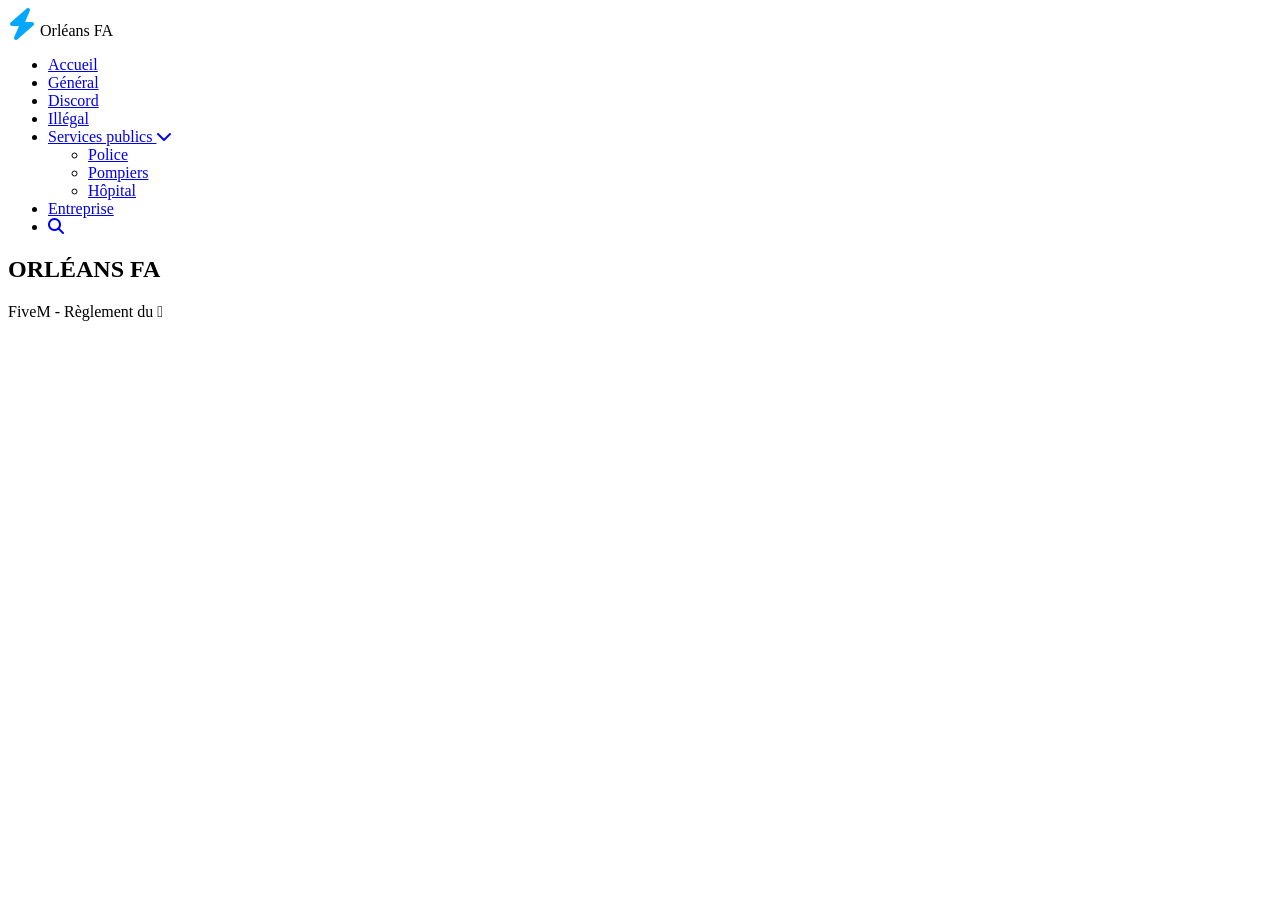
<file: index.html>
<!DOCTYPE html>
<html lang="fr">
<head>
    <meta charset="UTF-8">
    <meta name="viewport" content="width=device-width, initial-scale=1.0">
    <title>Orléans FA - Règlement</title>
    <link rel="stylesheet" href="styles.css">
    <link rel="stylesheet" href="https://cdnjs.cloudflare.com/ajax/libs/font-awesome/6.4.0/css/all.min.css">
</head>
<body>
    <!-- Navigation -->
    <nav class="navbar">
        <div class="nav-container">
            <div class="nav-logo">
                <i class="fas fa-bolt" style="font-size: 2rem; color: #00a8ff;"></i>
                <span>Orléans FA</span>
            </div>
            <ul class="nav-menu">
                <li><a href="index.html" class="nav-link active">Accueil</a></li>
                <li><a href="pages/general.html" class="nav-link">Général</a></li>
                <li><a href="pages/discord.html" class="nav-link">Discord</a></li>
                <li><a href="pages/illegal.html" class="nav-link">Illégal</a></li>
                <li class="dropdown">
                    <a href="#" class="nav-link">Services publics <i class="fas fa-chevron-down"></i></a>
                    <ul class="dropdown-menu">
                        <li><a href="pages/police.html">Police</a></li>
                        <li><a href="pages/pompiers.html">Pompiers</a></li>
                        <li><a href="pages/hopital.html">Hôpital</a></li>
                    </ul>
                </li>
                <li><a href="pages/entreprise.html" class="nav-link">Entreprise</a></li>
                <li><a href="#" class="search-btn"><i class="fas fa-search"></i></a></li>
            </ul>
        </div>
    </nav>

    <!-- Banner Hero -->
    <section class="hero">
        <div class="hero-overlay">
            <h1>ORLÉANS FA</h1>
            <p class="hero-subtitle">FiveM - Règlement du

</file>
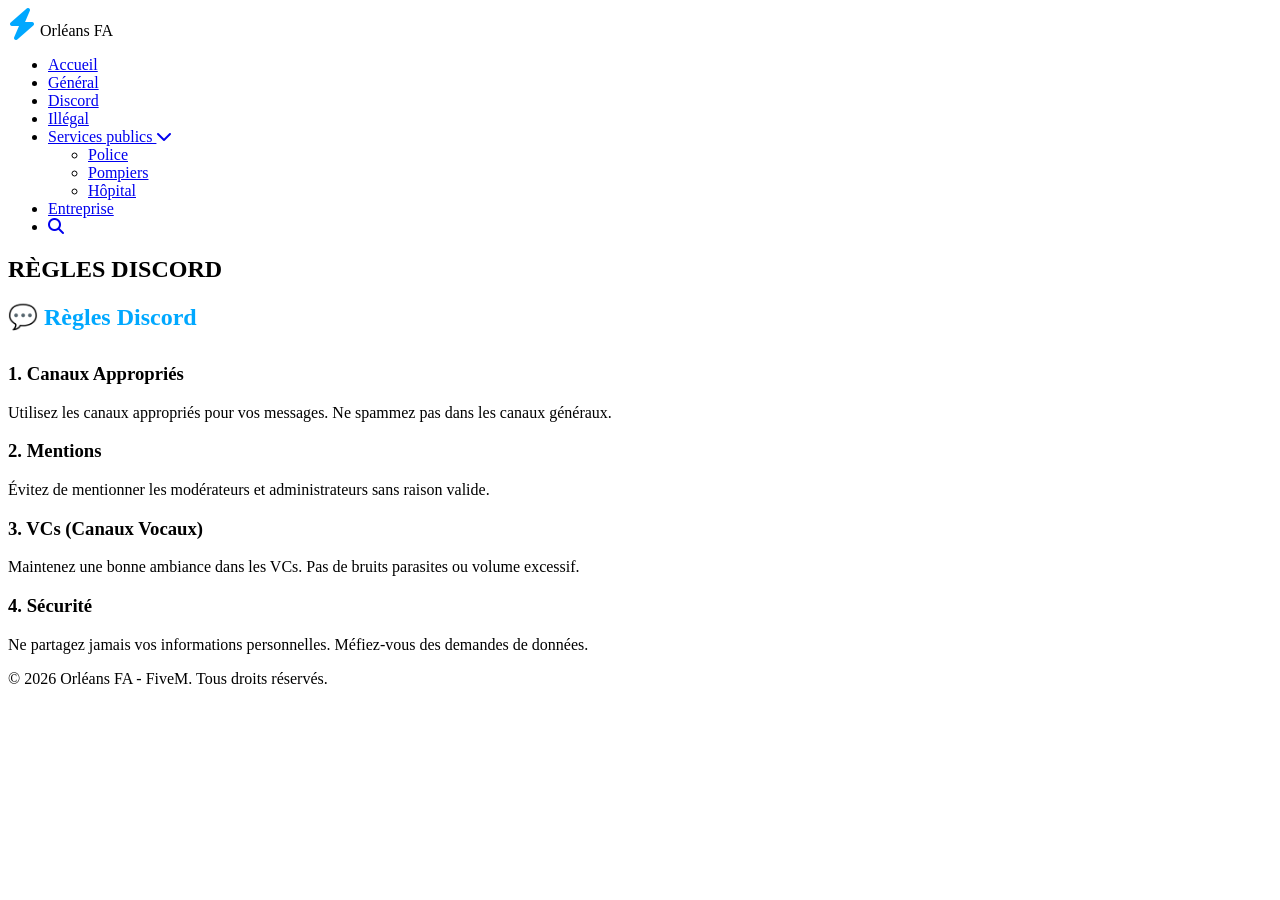
<file: pages/discord.html>
<!DOCTYPE html>
<html lang="fr">
<head>
    <meta charset="UTF-8">
    <meta name="viewport" content="width=device-width, initial-scale=1.0">
    <title>Discord - Orléans FA</title>
    <link rel="stylesheet" href="../styles.css">
    <link rel="stylesheet" href="https://cdnjs.cloudflare.com/ajax/libs/font-awesome/6.4.0/css/all.min.css">
</head>
<body>
    <!-- Navigation -->
    <nav class="navbar">
        <div class="nav-container">
            <div class="nav-logo">
                <i class="fas fa-bolt" style="font-size: 2rem; color: #00a8ff;"></i>
                <span>Orléans FA</span>
            </div>
            <ul class="nav-menu">
                <li><a href="../index.html" class="nav-link">Accueil</a></li>
                <li><a href="general.html" class="nav-link">Général</a></li>
                <li><a href="discord.html" class="nav-link active">Discord</a></li>
                <li><a href="illegal.html" class="nav-link">Illégal</a></li>
                <li class="dropdown">
                    <a href="#" class="nav-link">Services publics <i class="fas fa-chevron-down"></i></a>
                    <ul class="dropdown-menu">
                        <li><a href="police.html">Police</a></li>
                        <li><a href="pompiers.html">Pompiers</a></li>
                        <li><a href="hopital.html">Hôpital</a></li>
                    </ul>
                </li>
                <li><a href="entreprise.html" class="nav-link">Entreprise</a></li>
                <li><a href="#" class="search-btn"><i class="fas fa-search"></i></a></li>
            </ul>
        </div>
    </nav>

    <!-- Banner Hero -->
    <section class="hero">
        <div class="hero-overlay">
            <h1>RÈGLES DISCORD</h1>
        </div>
    </section>

    <!-- Main Content -->
    <main class="container">
        <section class="rules-content">
            <h2 style="color: #00a8ff; margin-bottom: 2rem;">💬 Règles Discord</h2>
            
            <div class="rule-block">
                <h3>1. Canaux Appropriés</h3>
                <p>Utilisez les canaux appropriés pour vos messages. Ne spammez pas dans les canaux généraux.</p>
            </div>

            <div class="rule-block">
                <h3>2. Mentions</h3>
                <p>Évitez de mentionner les modérateurs et administrateurs sans raison valide.</p>
            </div>

            <div class="rule-block">
                <h3>3. VCs (Canaux Vocaux)</h3>
                <p>Maintenez une bonne ambiance dans les VCs. Pas de bruits parasites ou volume excessif.</p>
            </div>

            <div class="rule-block">
                <h3>4. Sécurité</h3>
                <p>Ne partagez jamais vos informations personnelles. Méfiez-vous des demandes de données.</p>
            </div>
        </section>
    </main>

    <!-- Footer -->
    <footer class="footer">
        <p>&copy; 2026 Orléans FA - FiveM. Tous droits réservés.</p>
    </footer>

    <script src="../js/script.js"></script>
</body>
</html>
</file>
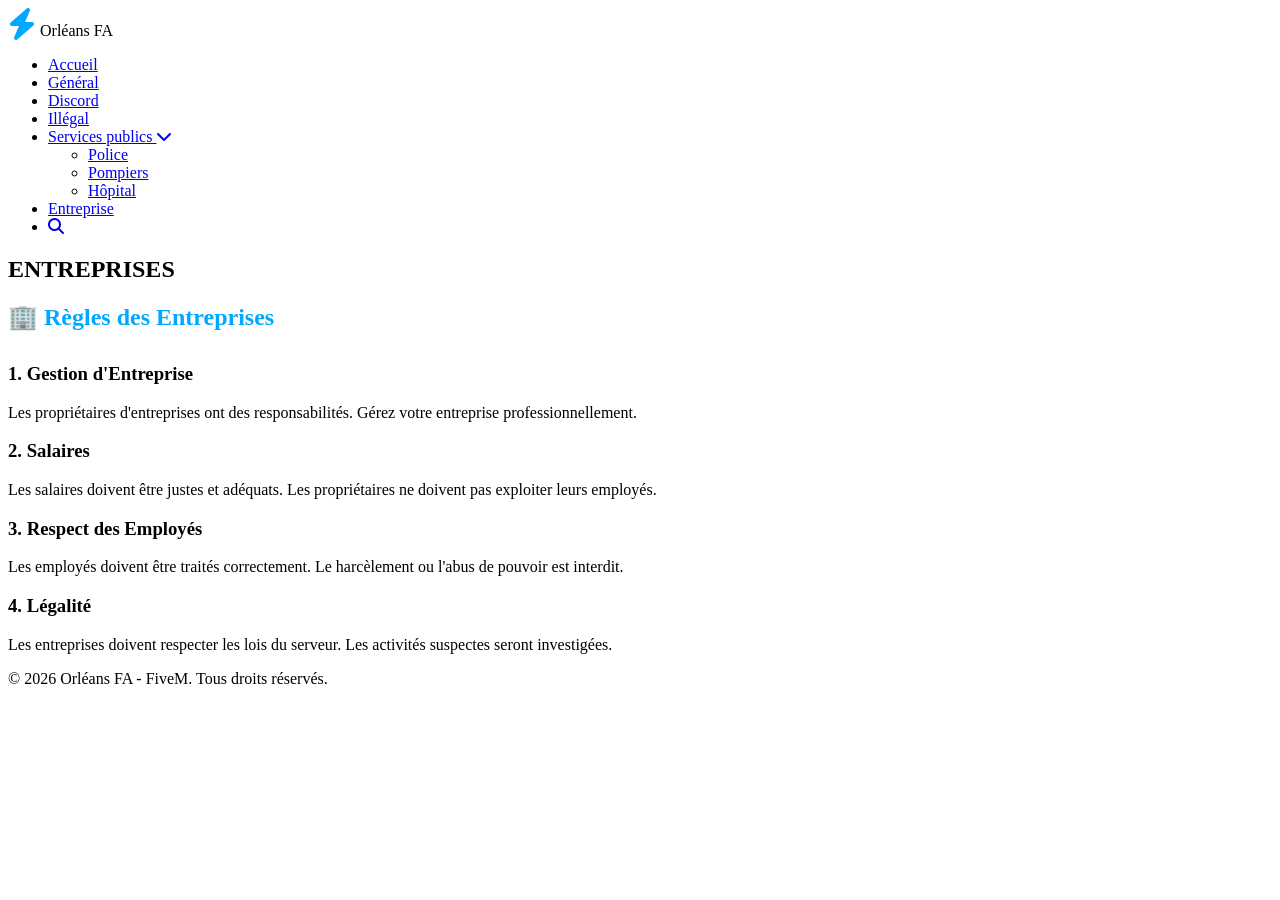
<file: pages/entreprise.html>
<!DOCTYPE html>
<html lang="fr">
<head>
    <meta charset="UTF-8">
    <meta name="viewport" content="width=device-width, initial-scale=1.0">
    <title>Entreprise - Orléans FA</title>
    <link rel="stylesheet" href="../styles.css">
    <link rel="stylesheet" href="https://cdnjs.cloudflare.com/ajax/libs/font-awesome/6.4.0/css/all.min.css">
</head>
<body>
    <!-- Navigation -->
    <nav class="navbar">
        <div class="nav-container">
            <div class="nav-logo">
                <i class="fas fa-bolt" style="font-size: 2rem; color: #00a8ff;"></i>
                <span>Orléans FA</span>
            </div>
            <ul class="nav-menu">
                <li><a href="../index.html" class="nav-link">Accueil</a></li>
                <li><a href="general.html" class="nav-link">Général</a></li>
                <li><a href="discord.html" class="nav-link">Discord</a></li>
                <li><a href="illegal.html" class="nav-link">Illégal</a></li>
                <li class="dropdown">
                    <a href="#" class="nav-link">Services publics <i class="fas fa-chevron-down"></i></a>
                    <ul class="dropdown-menu">
                        <li><a href="police.html">Police</a></li>
                        <li><a href="pompiers.html">Pompiers</a></li>
                        <li><a href="hopital.html">Hôpital</a></li>
                    </ul>
                </li>
                <li><a href="entreprise.html" class="nav-link active">Entreprise</a></li>
                <li><a href="#" class="search-btn"><i class="fas fa-search"></i></a></li>
            </ul>
        </div>
    </nav>

    <!-- Banner Hero -->
    <section class="hero">
        <div class="hero-overlay">
            <h1>ENTREPRISES</h1>
        </div>
    </section>

    <!-- Main Content -->
    <main class="container">
        <section class="rules-content">
            <h2 style="color: #00a8ff; margin-bottom: 2rem;">🏢 Règles des Entreprises</h2>
            
            <div class="rule-block">
                <h3>1. Gestion d'Entreprise</h3>
                <p>Les propriétaires d'entreprises ont des responsabilités. Gérez votre entreprise professionnellement.</p>
            </div>

            <div class="rule-block">
                <h3>2. Salaires</h3>
                <p>Les salaires doivent être justes et adéquats. Les propriétaires ne doivent pas exploiter leurs employés.</p>
            </div>

            <div class="rule-block">
                <h3>3. Respect des Employés</h3>
                <p>Les employés doivent être traités correctement. Le harcèlement ou l'abus de pouvoir est interdit.</p>
            </div>

            <div class="rule-block">
                <h3>4. Légalité</h3>
                <p>Les entreprises doivent respecter les lois du serveur. Les activités suspectes seront investigées.</p>
            </div>
        </section>
    </main>

    <!-- Footer -->
    <footer class="footer">
        <p>&copy; 2026 Orléans FA - FiveM. Tous droits réservés.</p>
    </footer>

    <script src="../js/script.js"></script>
</body>
</html>
</file>
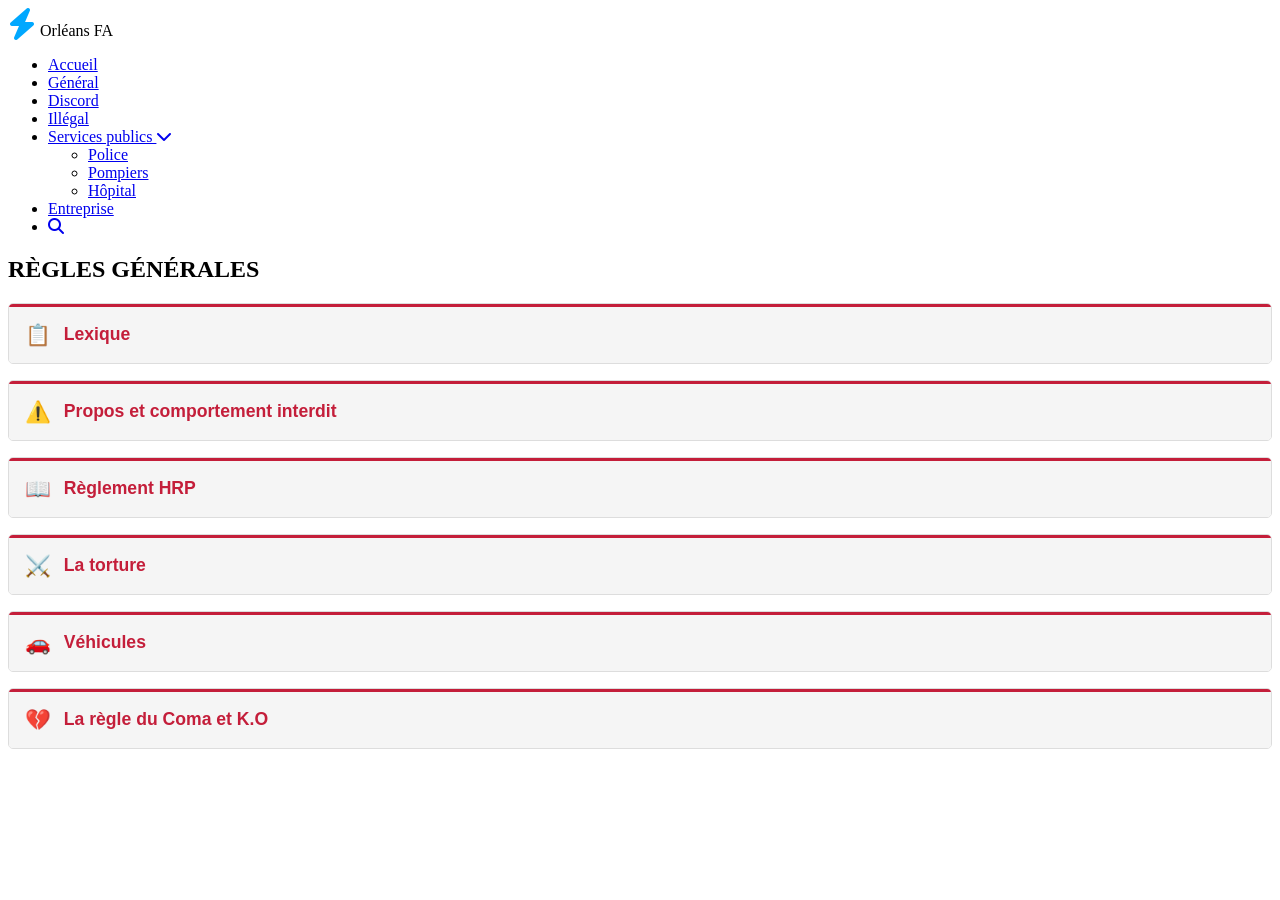
<file: pages/general.html>
<!DOCTYPE html>
<html lang="fr">
<head>
    <meta charset="UTF-8">
    <meta name="viewport" content="width=device-width, initial-scale=1.0">
    <title>Général - Orléans FA</title>
    <link rel="stylesheet" href="../styles.css">
    <link rel="stylesheet" href="https://cdnjs.cloudflare.com/ajax/libs/font-awesome/6.4.0/css/all.min.css">
</head>
<body>
    <!-- Navigation -->
    <nav class="navbar">
        <div class="nav-container">
            <div class="nav-logo">
                <i class="fas fa-bolt" style="font-size: 2rem; color: #00a8ff;"></i>
                <span>Orléans FA</span>
            </div>
            <ul class="nav-menu">
                <li><a href="../index.html" class="nav-link">Accueil</a></li>
                <li><a href="general.html" class="nav-link active">Général</a></li>
                <li><a href="discord.html" class="nav-link">Discord</a></li>
                <li><a href="illegal.html" class="nav-link">Illégal</a></li>
                <li class="dropdown">
                    <a href="#" class="nav-link">Services publics <i class="fas fa-chevron-down"></i></a>
                    <ul class="dropdown-menu">
                        <li><a href="police.html">Police</a></li>
                        <li><a href="pompiers.html">Pompiers</a></li>
                        <li><a href="hopital.html">Hôpital</a></li>
                    </ul>
                </li>
                <li><a href="entreprise.html" class="nav-link">Entreprise</a></li>
                <li><a href="#" class="search-btn"><i class="fas fa-search"></i></a></li>
            </ul>
        </div>
    </nav>

    <!-- Banner Hero -->
    <section class="hero">
        <div class="hero-overlay">
            <h1>RÈGLES GÉNÉRALES</h1>
        </div>
    </section>

    <!-- Main Content -->
    <main class="container">
        <section class="rules-content">
            
            <!-- Lexique -->
            <div class="accordion">
                <button class="accordion-header">
                    <span class="accordion-icon">📋</span>
                    Lexique
                </button>
                <div class="accordion-content">
                    <p><strong>POWERGAMING:</strong> Le powergaming désigne le fait de commettre une action irréalisable dans la vraie vie dans le jeu.</p>
                    <p><strong>Exemple:</strong> Tomber du troisième étage et se relever sans douleurs.</p>
                </div>
            </div>

            <!-- Comportement Interdit -->
            <div class="accordion">
                <button class="accordion-header">
                    <span class="accordion-icon">⚠️</span>
                    Propos et comportement interdit
                </button>
                <div class="accordion-content">
                    <p><strong>RESPECT:</strong> Tous les joueurs doivent se respecter mutuellement. Aucun harcèlement, discrimination ou insulte ne sera toléré.</p>
                    <p><strong>LANGAGE:</strong> Évitez les propos offensants, racistes, homophobes ou discriminatoires.</p>
                </div>
            </div>

            <!-- Règlement HRP -->
            <div class="accordion">
                <button class="accordion-header">
                    <span class="accordion-icon">📖</span>
                    Règlement HRP
                </button>
                <div class="accordion-content">
                    <p><strong>HRP:</strong> Hors Rôle Play - Pas de comportement érratique ou perturbateur en jeu.</p>
                    <p><strong>IMMERSION:</strong> Maintenez l'immersion du serveur.</p>
                </div>
            </div>

            <!-- Torture -->
            <div class="accordion">
                <button class="accordion-header">
                    <span class="accordion-icon">⚔️</span>
                    La torture
                </button>
                <div class="accordion-content">
                    <p><strong>TORTURE:</strong> Infliger des blessures graves à un personnage n'est autorisé que dans un contexte RP valide.</p>
                    <p><strong>CONSENTEMENT:</strong> Les deux joueurs doivent être d'accord.</p>
                </div>
            </div>

            <!-- Véhicules -->
            <div class="accordion">
                <button class="accordion-header">
                    <span class="accordion-icon">🚗</span>
                    Véhicules
                </button>
                <div class="accordion-content">
                    <p><strong>RÈGLES:</strong> Ne pas utiliser les véhicules de manière abusive ou pour griffer les autres joueurs.</p>
                    <p><strong>PARKOUR:</strong> Pas de sauts impossibles avec les véhicules.</p>
                </div>
            </div>

            <!-- Coma et K.O -->
            <div class="accordion">
                <button class="accordion-header">
                    <span class="accordion-icon">💔</span>
                    La règle du Coma et K.O
                </button>
                <div class="accordion-content">
                    <p><strong>COMA:</strong> Si vous êtes en coma, vous devez rester inconscient et attendre l'aide médicale.</p>
                    <p><strong>K.O:</strong> Un joueur K.O ne

</file>
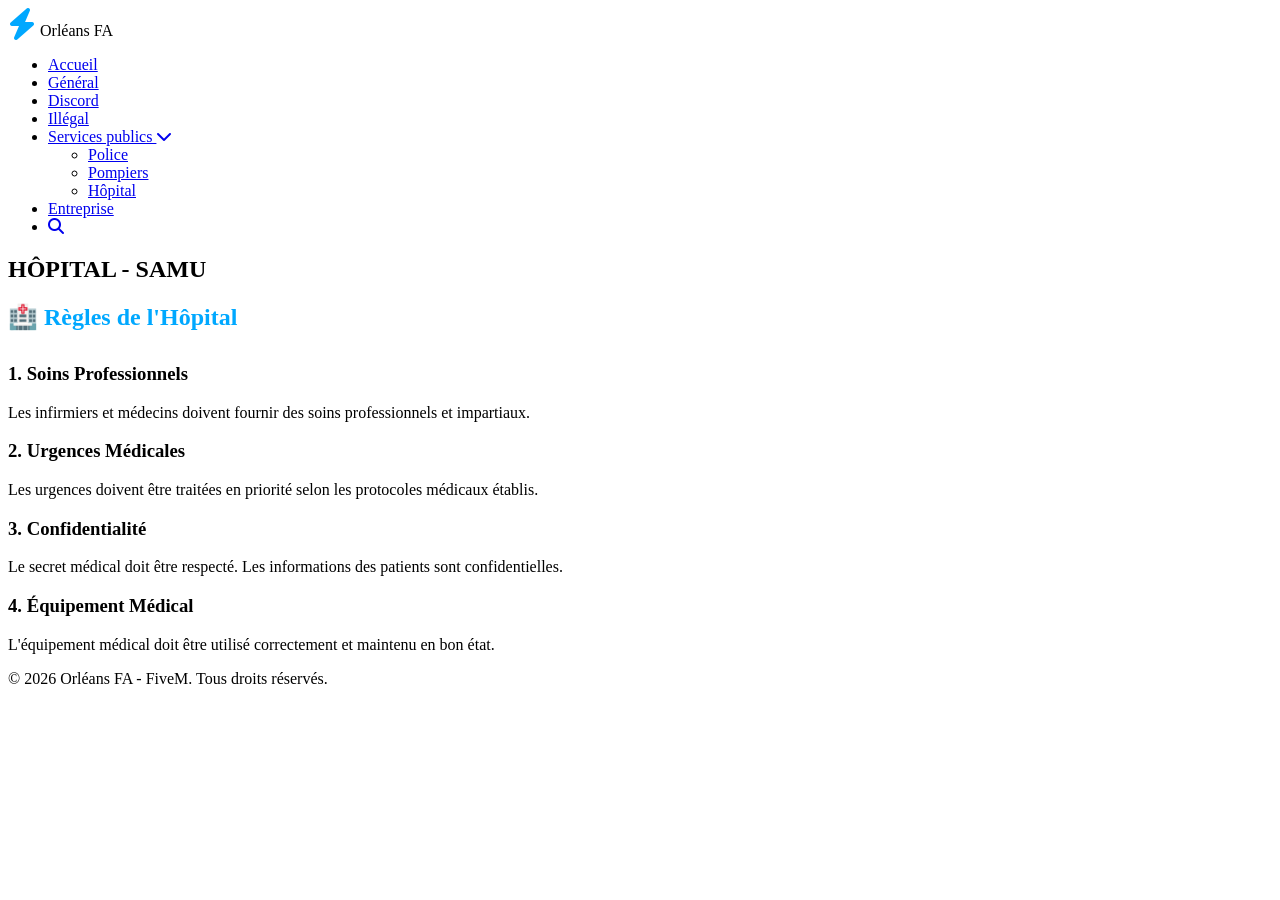
<file: pages/hopital.html>
<!DOCTYPE html>
<html lang="fr">
<head>
    <meta charset="UTF-8">
    <meta name="viewport" content="width=device-width, initial-scale=1.0">
    <title>Hôpital - Orléans FA</title>
    <link rel="stylesheet" href="../styles.css">
    <link rel="stylesheet" href="https://cdnjs.cloudflare.com/ajax/libs/font-awesome/6.4.0/css/all.min.css">
</head>
<body>
    <!-- Navigation -->
    <nav class="navbar">
        <div class="nav-container">
            <div class="nav-logo">
                <i class="fas fa-bolt" style="font-size: 2rem; color: #00a8ff;"></i>
                <span>Orléans FA</span>
            </div>
            <ul class="nav-menu">
                <li><a href="../index.html" class="nav-link">Accueil</a></li>
                <li><a href="general.html" class="nav-link">Général</a></li>
                <li><a href="discord.html" class="nav-link">Discord</a></li>
                <li><a href="illegal.html" class="nav-link">Illégal</a></li>
                <li class="dropdown">
                    <a href="#" class="nav-link">Services publics <i class="fas fa-chevron-down"></i></a>
                    <ul class="dropdown-menu">
                        <li><a href="police.html">Police</a></li>
                        <li><a href="pompiers.html">Pompiers</a></li>
                        <li><a href="hopital.html">Hôpital</a></li>
                    </ul>
                </li>
                <li><a href="entreprise.html" class="nav-link">Entreprise</a></li>
                <li><a href="#" class="search-btn"><i class="fas fa-search"></i></a></li>
            </ul>
        </div>
    </nav>

    <!-- Banner Hero -->
    <section class="hero">
        <div class="hero-overlay">
            <h1>HÔPITAL - SAMU</h1>
        </div>
    </section>

    <!-- Main Content -->
    <main class="container">
        <section class="rules-content">
            <h2 style="color: #00a8ff; margin-bottom: 2rem;">🏥 Règles de l'Hôpital</h2>
            
            <div class="rule-block">
                <h3>1. Soins Professionnels</h3>
                <p>Les infirmiers et médecins doivent fournir des soins professionnels et impartiaux.</p>
            </div>

            <div class="rule-block">
                <h3>2. Urgences Médicales</h3>
                <p>Les urgences doivent être traitées en priorité selon les protocoles médicaux établis.</p>
            </div>

            <div class="rule-block">
                <h3>3. Confidentialité</h3>
                <p>Le secret médical doit être respecté. Les informations des patients sont confidentielles.</p>
            </div>

            <div class="rule-block">
                <h3>4. Équipement Médical</h3>
                <p>L'équipement médical doit être utilisé correctement et maintenu en bon état.</p>
            </div>
        </section>
    </main>

    <!-- Footer -->
    <footer class="footer">
        <p>&copy; 2026 Orléans FA - FiveM. Tous droits réservés.</p>
    </footer>

    <script src="../js/script.js"></script>
</body>
</html>
</file>
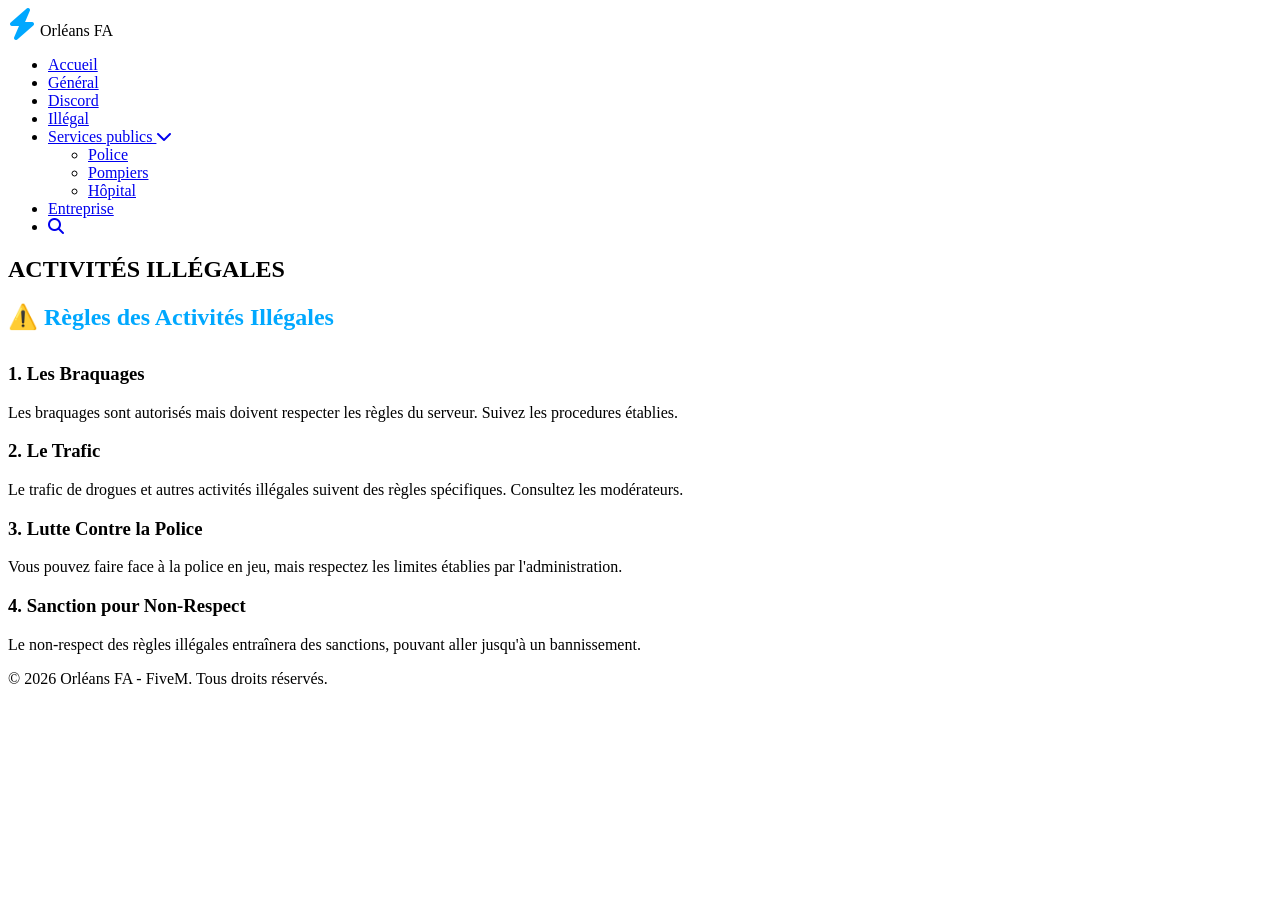
<file: pages/illegal.html>
<!DOCTYPE html>
<html lang="fr">
<head>
    <meta charset="UTF-8">
    <meta name="viewport" content="width=device-width, initial-scale=1.0">
    <title>Illégal - Orléans FA</title>
    <link rel="stylesheet" href="../styles.css">
    <link rel="stylesheet" href="https://cdnjs.cloudflare.com/ajax/libs/font-awesome/6.4.0/css/all.min.css">
</head>
<body>
    <!-- Navigation -->
    <nav class="navbar">
        <div class="nav-container">
            <div class="nav-logo">
                <i class="fas fa-bolt" style="font-size: 2rem; color: #00a8ff;"></i>
                <span>Orléans FA</span>
            </div>
            <ul class="nav-menu">
                <li><a href="../index.html" class="nav-link">Accueil</a></li>
                <li><a href="general.html" class="nav-link">Général</a></li>
                <li><a href="discord.html" class="nav-link">Discord</a></li>
                <li><a href="illegal.html" class="nav-link active">Illégal</a></li>
                <li class="dropdown">
                    <a href="#" class="nav-link">Services publics <i class="fas fa-chevron-down"></i></a>
                    <ul class="dropdown-menu">
                        <li><a href="police.html">Police</a></li>
                        <li><a href="pompiers.html">Pompiers</a></li>
                        <li><a href="hopital.html">Hôpital</a></li>
                    </ul>
                </li>
                <li><a href="entreprise.html" class="nav-link">Entreprise</a></li>
                <li><a href="#" class="search-btn"><i class="fas fa-search"></i></a></li>
            </ul>
        </div>
    </nav>

    <!-- Banner Hero -->
    <section class="hero">
        <div class="hero-overlay">
            <h1>ACTIVITÉS ILLÉGALES</h1>
        </div>
    </section>

    <!-- Main Content -->
    <main class="container">
        <section class="rules-content">
            <h2 style="color: #00a8ff; margin-bottom: 2rem;">⚠️ Règles des Activités Illégales</h2>
            
            <div class="rule-block">
                <h3>1. Les Braquages</h3>
                <p>Les braquages sont autorisés mais doivent respecter les règles du serveur. Suivez les procedures établies.</p>
            </div>

            <div class="rule-block">
                <h3>2. Le Trafic</h3>
                <p>Le trafic de drogues et autres activités illégales suivent des règles spécifiques. Consultez les modérateurs.</p>
            </div>

            <div class="rule-block">
                <h3>3. Lutte Contre la Police</h3>
                <p>Vous pouvez faire face à la police en jeu, mais respectez les limites établies par l'administration.</p>
            </div>

            <div class="rule-block">
                <h3>4. Sanction pour Non-Respect</h3>
                <p>Le non-respect des règles illégales entraînera des sanctions, pouvant aller jusqu'à un bannissement.</p>
            </div>
        </section>
    </main>

    <!-- Footer -->
    <footer class="footer">
        <p>&copy; 2026 Orléans FA - FiveM. Tous droits réservés.</p>
    </footer>

    <script src="../js/script.js"></script>
</body>
</html>
</file>
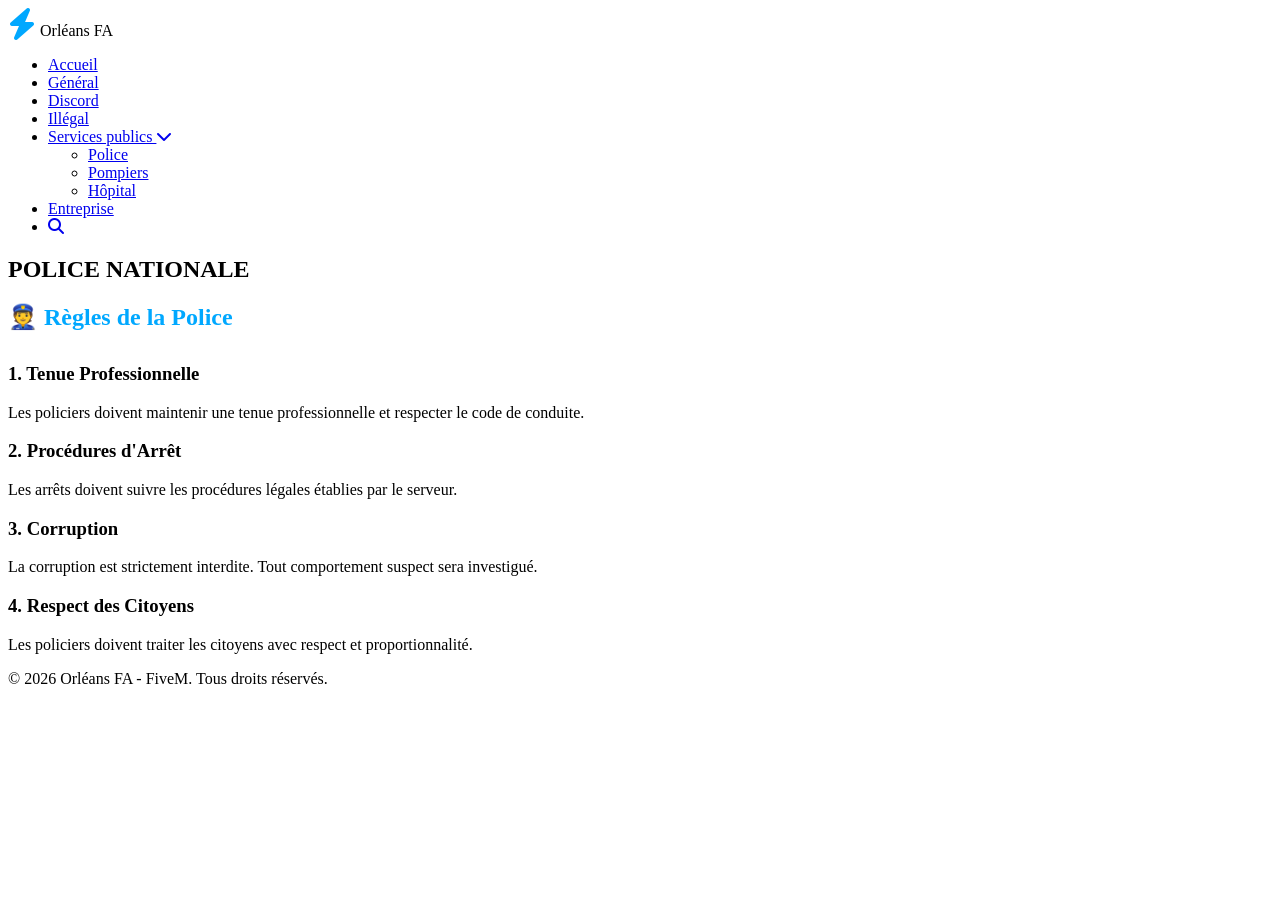
<file: pages/police.html>
<!DOCTYPE html>
<html lang="fr">
<head>
    <meta charset="UTF-8">
    <meta name="viewport" content="width=device-width, initial-scale=1.0">
    <title>Police - Orléans FA</title>
    <link rel="stylesheet" href="../styles.css">
    <link rel="stylesheet" href="https://cdnjs.cloudflare.com/ajax/libs/font-awesome/6.4.0/css/all.min.css">
</head>
<body>
    <!-- Navigation -->
    <nav class="navbar">
        <div class="nav-container">
            <div class="nav-logo">
                <i class="fas fa-bolt" style="font-size: 2rem; color: #00a8ff;"></i>
                <span>Orléans FA</span>
            </div>
            <ul class="nav-menu">
                <li><a href="../index.html" class="nav-link">Accueil</a></li>
                <li><a href="general.html" class="nav-link">Général</a></li>
                <li><a href="discord.html" class="nav-link">Discord</a></li>
                <li><a href="illegal.html" class="nav-link">Illégal</a></li>
                <li class="dropdown">
                    <a href="#" class="nav-link">Services publics <i class="fas fa-chevron-down"></i></a>
                    <ul class="dropdown-menu">
                        <li><a href="police.html">Police</a></li>
                        <li><a href="pompiers.html">Pompiers</a></li>
                        <li><a href="hopital.html">Hôpital</a></li>
                    </ul>
                </li>
                <li><a href="entreprise.html" class="nav-link">Entreprise</a></li>
                <li><a href="#" class="search-btn"><i class="fas fa-search"></i></a></li>
            </ul>
        </div>
    </nav>

    <!-- Banner Hero -->
    <section class="hero">
        <div class="hero-overlay">
            <h1>POLICE NATIONALE</h1>
        </div>
    </section>

    <!-- Main Content -->
    <main class="container">
        <section class="rules-content">
            <h2 style="color: #00a8ff; margin-bottom: 2rem;">👮 Règles de la Police</h2>
            
            <div class="rule-block">
                <h3>1. Tenue Professionnelle</h3>
                <p>Les policiers doivent maintenir une tenue professionnelle et respecter le code de conduite.</p>
            </div>

            <div class="rule-block">
                <h3>2. Procédures d'Arrêt</h3>
                <p>Les arrêts doivent suivre les procédures légales établies par le serveur.</p>
            </div>

            <div class="rule-block">
                <h3>3. Corruption</h3>
                <p>La corruption est strictement interdite. Tout comportement suspect sera investigué.</p>
            </div>

            <div class="rule-block">
                <h3>4. Respect des Citoyens</h3>
                <p>Les policiers doivent traiter les citoyens avec respect et proportionnalité.</p>
            </div>
        </section>
    </main>

    <!-- Footer -->
    <footer class="footer">
        <p>&copy; 2026 Orléans FA - FiveM. Tous droits réservés.</p>
    </footer>

    <script src="../js/script.js"></script>
</body>
</html>
</file>
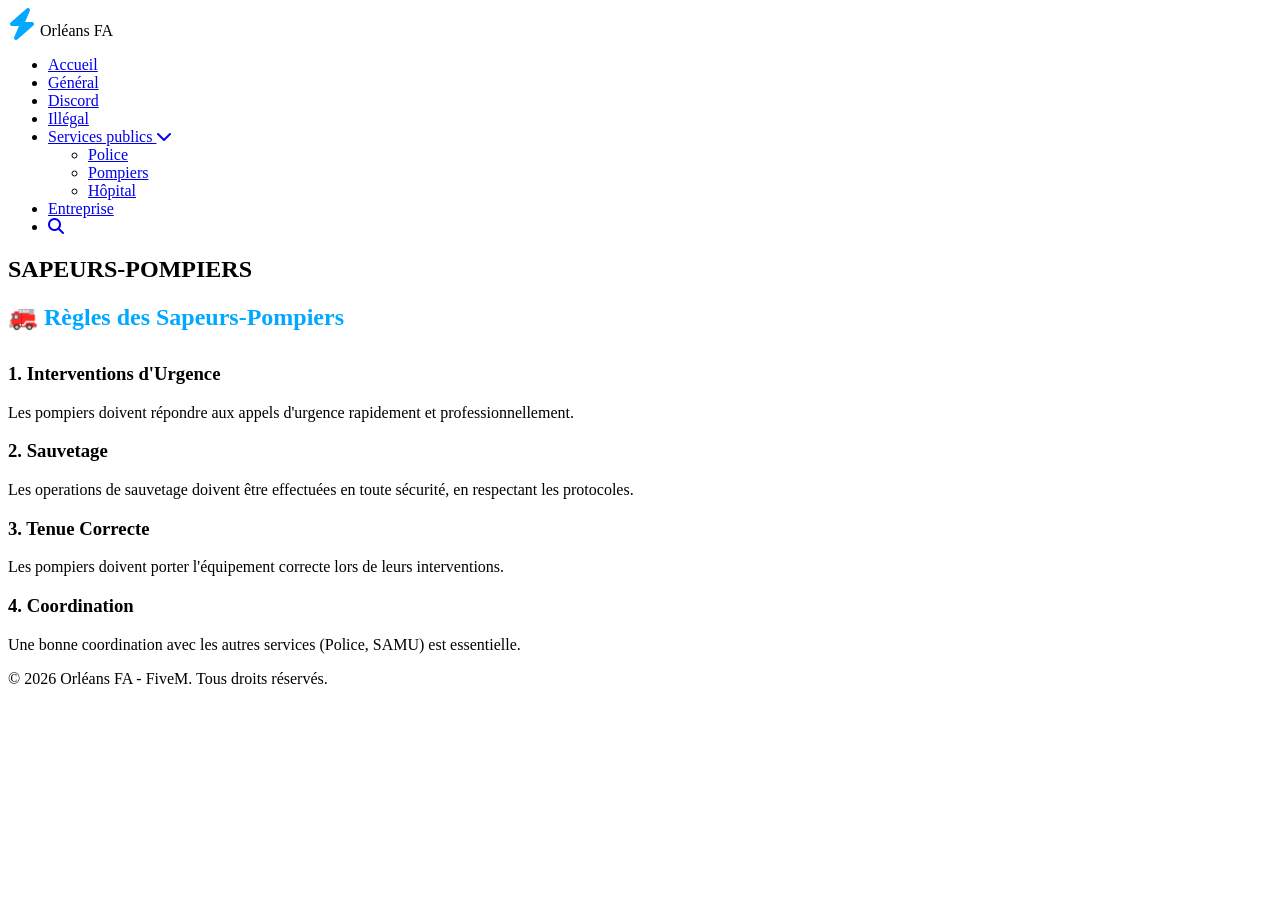
<file: pages/pompiers.html>
<!DOCTYPE html>
<html lang="fr">
<head>
    <meta charset="UTF-8">
    <meta name="viewport" content="width=device-width, initial-scale=1.0">
    <title>Pompiers - Orléans FA</title>
    <link rel="stylesheet" href="../styles.css">
    <link rel="stylesheet" href="https://cdnjs.cloudflare.com/ajax/libs/font-awesome/6.4.0/css/all.min.css">
</head>
<body>
    <!-- Navigation -->
    <nav class="navbar">
        <div class="nav-container">
            <div class="nav-logo">
                <i class="fas fa-bolt" style="font-size: 2rem; color: #00a8ff;"></i>
                <span>Orléans FA</span>
            </div>
            <ul class="nav-menu">
                <li><a href="../index.html" class="nav-link">Accueil</a></li>
                <li><a href="general.html" class="nav-link">Général</a></li>
                <li><a href="discord.html" class="nav-link">Discord</a></li>
                <li><a href="illegal.html" class="nav-link">Illégal</a></li>
                <li class="dropdown">
                    <a href="#" class="nav-link">Services publics <i class="fas fa-chevron-down"></i></a>
                    <ul class="dropdown-menu">
                        <li><a href="police.html">Police</a></li>
                        <li><a href="pompiers.html">Pompiers</a></li>
                        <li><a href="hopital.html">Hôpital</a></li>
                    </ul>
                </li>
                <li><a href="entreprise.html" class="nav-link">Entreprise</a></li>
                <li><a href="#" class="search-btn"><i class="fas fa-search"></i></a></li>
            </ul>
        </div>
    </nav>

    <!-- Banner Hero -->
    <section class="hero">
        <div class="hero-overlay">
            <h1>SAPEURS-POMPIERS</h1>
        </div>
    </section>

    <!-- Main Content -->
    <main class="container">
        <section class="rules-content">
            <h2 style="color: #00a8ff; margin-bottom: 2rem;">🚒 Règles des Sapeurs-Pompiers</h2>
            
            <div class="rule-block">
                <h3>1. Interventions d'Urgence</h3>
                <p>Les pompiers doivent répondre aux appels d'urgence rapidement et professionnellement.</p>
            </div>

            <div class="rule-block">
                <h3>2. Sauvetage</h3>
                <p>Les operations de sauvetage doivent être effectuées en toute sécurité, en respectant les protocoles.</p>
            </div>

            <div class="rule-block">
                <h3>3. Tenue Correcte</h3>
                <p>Les pompiers doivent porter l'équipement correcte lors de leurs interventions.</p>
            </div>

            <div class="rule-block">
                <h3>4. Coordination</h3>
                <p>Une bonne coordination avec les autres services (Police, SAMU) est essentielle.</p>
            </div>
        </section>
    </main>

    <!-- Footer -->
    <footer class="footer">
        <p>&copy; 2026 Orléans FA - FiveM. Tous droits réservés.</p>
    </footer>

    <script src="../js/script.js"></script>
</body>
</html>
</file>
<file: styles.css>
/* ACCORDÉONS */
.accordion {
    border: 1px solid #ddd;
    margin-bottom: 1rem;
    border-radius: 5px;
    overflow: hidden;
}

.accordion-header {
    width: 100%;
    padding: 1rem;
    background-color: #f5f5f5;
    color: #c41e3a;
    border: none;
    cursor: pointer;
    font-size: 1.1rem;
    font-weight: bold;
    display: flex;
    align-items: center;
    gap: 0.8rem;
    transition: all 0.3s;
    border-top: 3px solid #c41e3a;
}

.accordion-header:hover {
    background-color: #eee;
}

.accordion-icon {
    font-size: 1.3rem;
}

.accordion-content {
    display: none;
    padding: 1.5rem;
    background-color: #f9f9f9;
    border-top: 1px solid #ddd;
    line-height: 1.8;
}

.accordion-content.active {
    display: block;
}

.accordion-content p {
    margin-bottom: 1rem;
    font-size: 1rem;
}

.accordion-content strong {
    color: #c41e3a;
}
</file>
